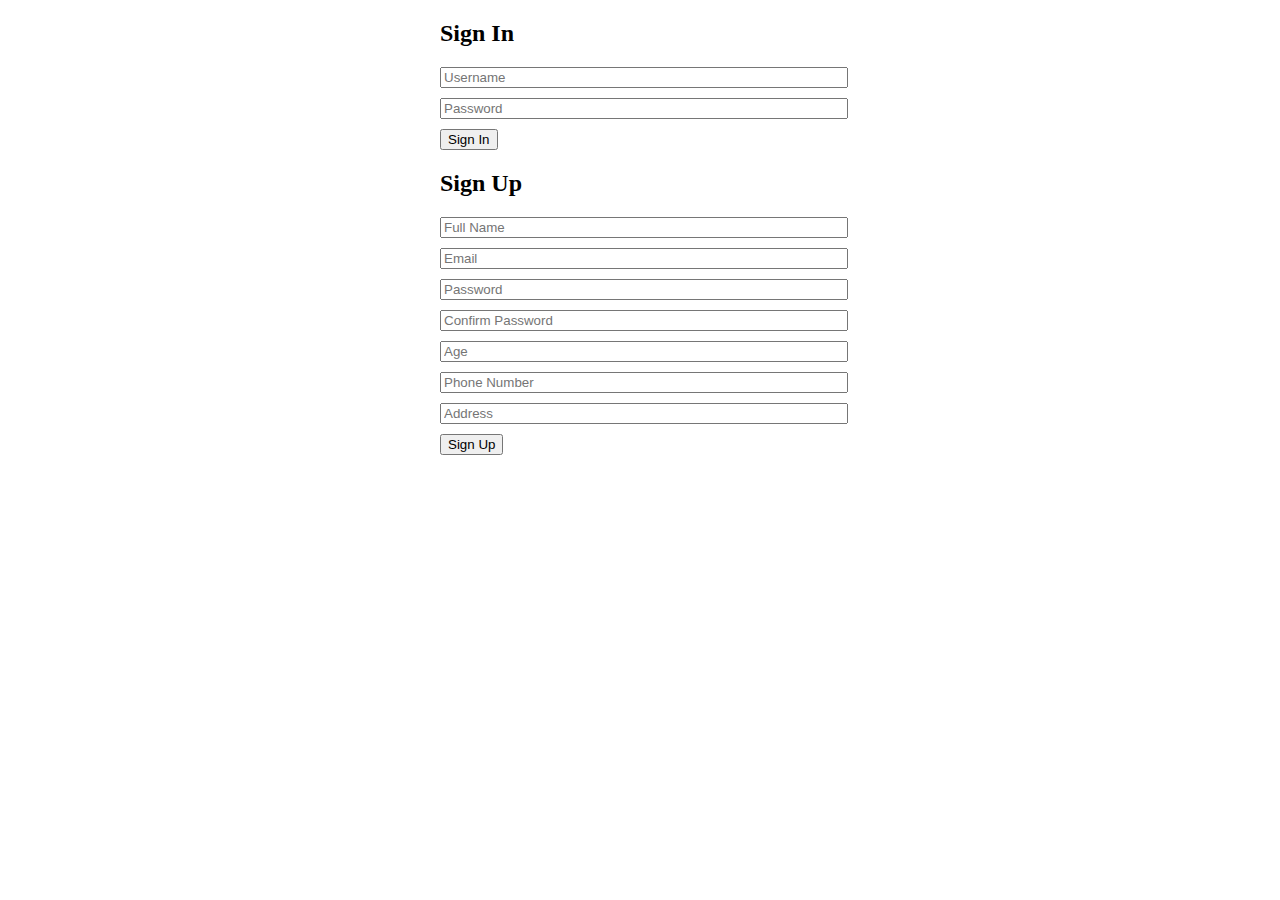
<file: Assignment#4/index.html>
<!DOCTYPE html>
<html lang="en">
<head>
<meta charset="UTF-8">
<meta name="viewport" content="width=device-width, initial-scale=1.0">
<title>Form Validation</title>
<link rel="stylesheet" href="styles.css">
</head>
<body>

<!-- SignIn Form -->
<form id="signInForm">
    <h2>Sign In</h2>
    <input type="text" name="username" placeholder="Username">
    <input type="password" name="password" placeholder="Password">
    <button type="submit">Sign In</button>
</form>

<!-- SignUp Form -->
<form id="signUpForm">
    <h2>Sign Up</h2>
    <input type="text" name="fullname" placeholder="Full Name">
    <input type="email" name="email" placeholder="Email">
    <input type="password" name="password" placeholder="Password">
    <input type="password" name="confirmPassword" placeholder="Confirm Password">
    <input type="text" name="age" placeholder="Age">
    <input type="text" name="phone" placeholder="Phone Number">
    <input type="text" name="address" placeholder="Address">
    <button type="submit">Sign Up</button>
</form>

<script src="https://code.jquery.com/jquery-3.6.0.min.js"></script>
<script src="script.js"></script>
</body>
</html>
</file>
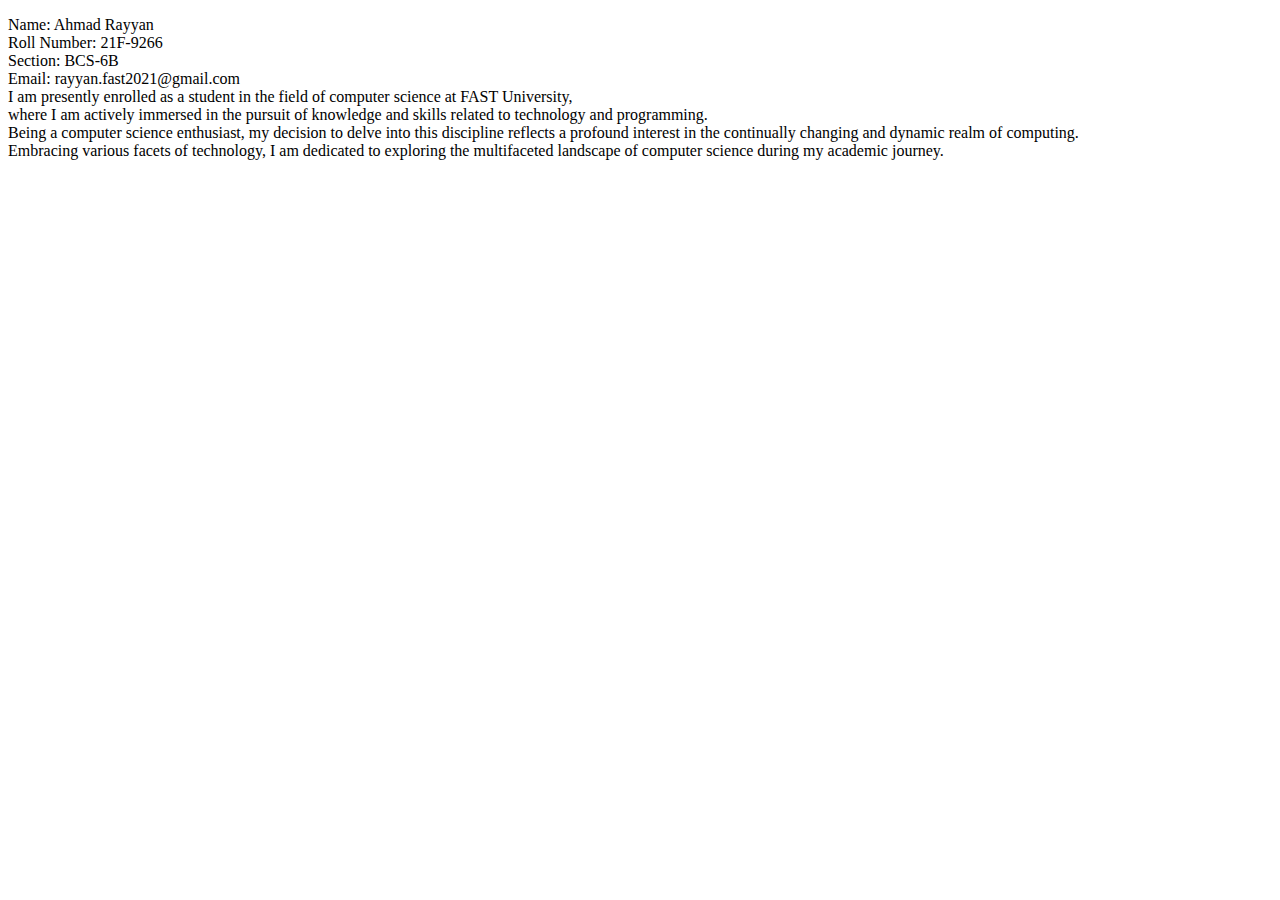
<file: Assignment#1/task1.html>
<!DOCTYPE html>
<html lang="en">
<head>
    <meta charset="UTF-8">
    <meta name="viewport" content="width=device-width, initial-scale=1.0">
    <title>Document</title>
</head>
<body>
    <p>
        Name: Ahmad Rayyan<br>
        Roll Number: 21F-9266<br>
        Section: BCS-6B<br>
        Email: rayyan.fast2021@gmail.com<br>
        I am presently enrolled as a student in the field of computer science at FAST University,<br>
        where I am actively immersed in the pursuit of knowledge and skills related to technology and programming.<br> 
        Being a computer science enthusiast, my decision to delve into this discipline reflects a profound interest in the continually changing and dynamic realm of computing.<br>
        Embracing various facets of technology, I am dedicated to exploring the multifaceted landscape of computer science during my academic journey.</p>
</body>
</html>
</file>
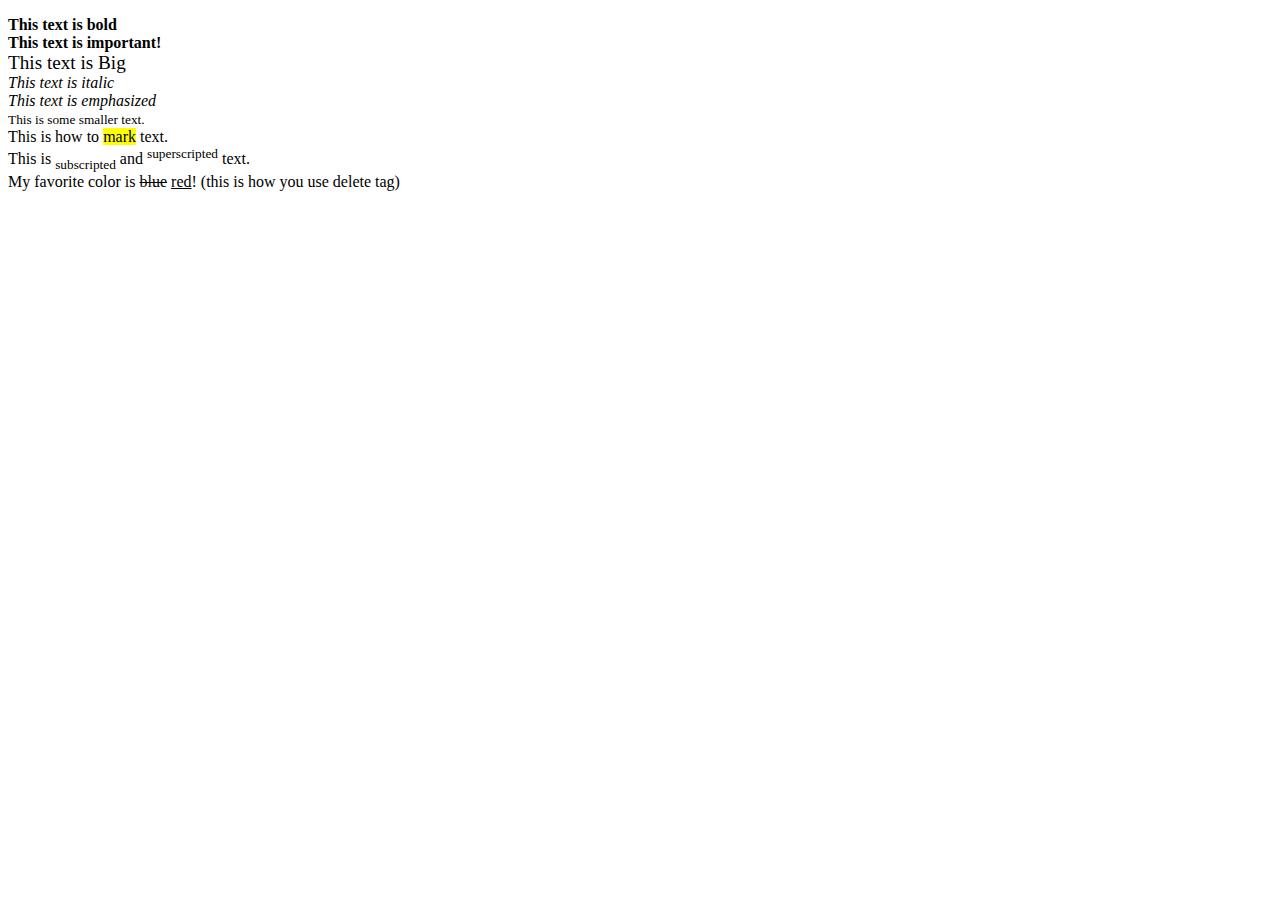
<file: Assignment#1/task2.html>
<!DOCTYPE html>
<html lang="en">
<head>
    <meta charset="UTF-8">
    <meta name="viewport" content="width=device-width, initial-scale=1.0">
    <title>Document</title>
</head>
<body>
    <p>
    <b>This text is bold</b><br>
    <strong>This text is important!</strong><br>
    <big>This text is Big</big><br>
    <i>This text is italic</i><br>
    <em>This text is emphasized</em><br>
    <small>This is some smaller text.</small><br>
    This is how to <mark>mark</mark> text.<br>
    This is <sub>subscripted</sub> and <sup>superscripted</sup> text.<br>
    My favorite color is <del>blue</del> <ins>red</ins>! (this is how you use delete tag) 
    </p>
</body>
</html>
</file>
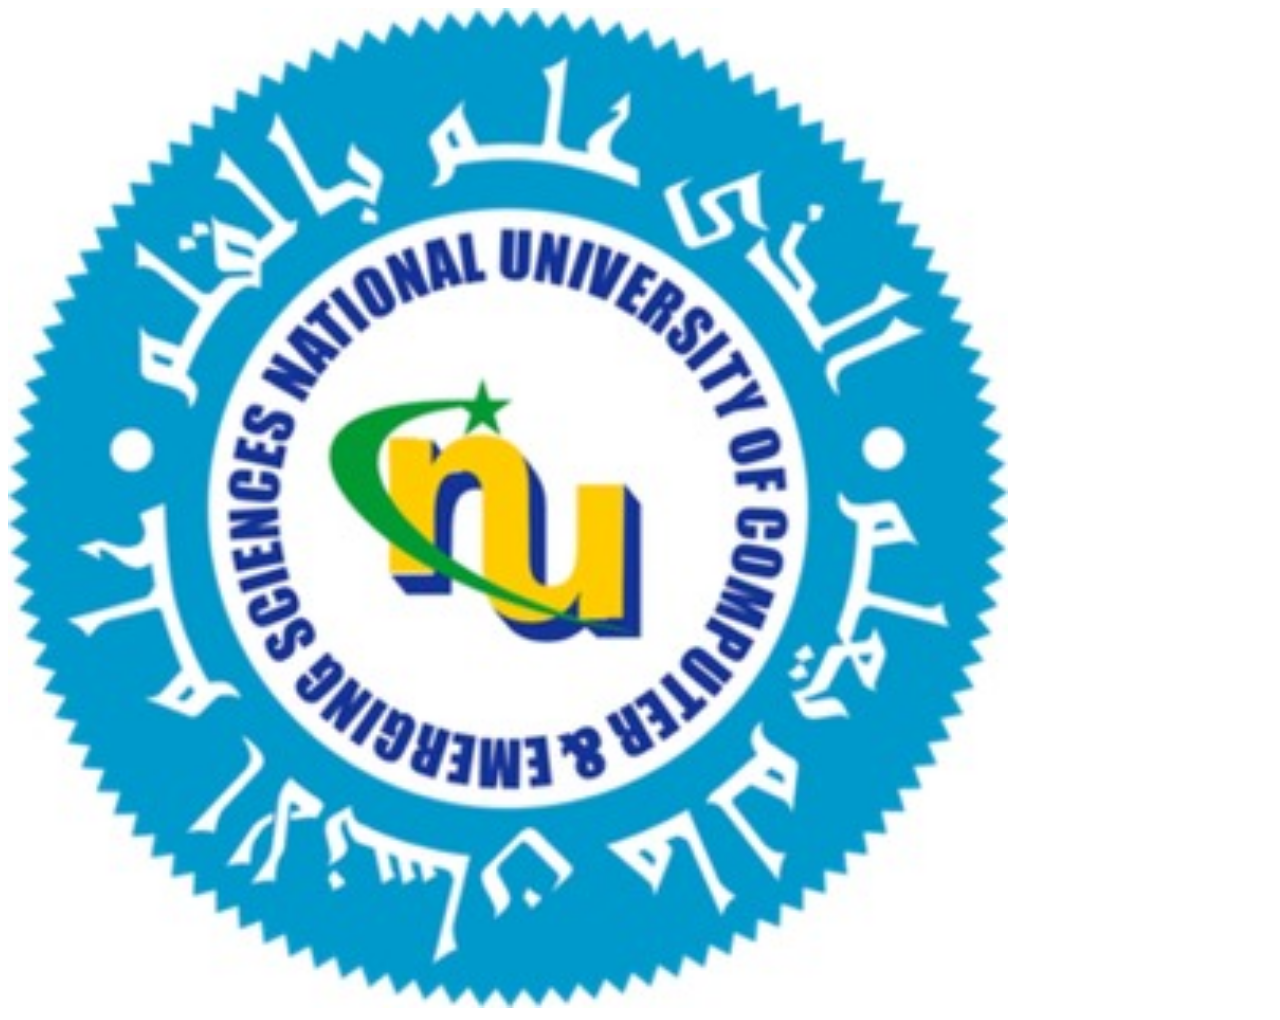
<file: Assignment#1/task3.html>
<!DOCTYPE html>
<html lang="en">
<head>
    <meta charset="UTF-8">
    <meta name="viewport" content="width=device-width, initial-scale=1.0">
    <title>Document</title>
</head>
<body>
    <img src="fast.jpeg" alt="Fast NU" width="1000" height="1000">
</body>
</html>
</file>
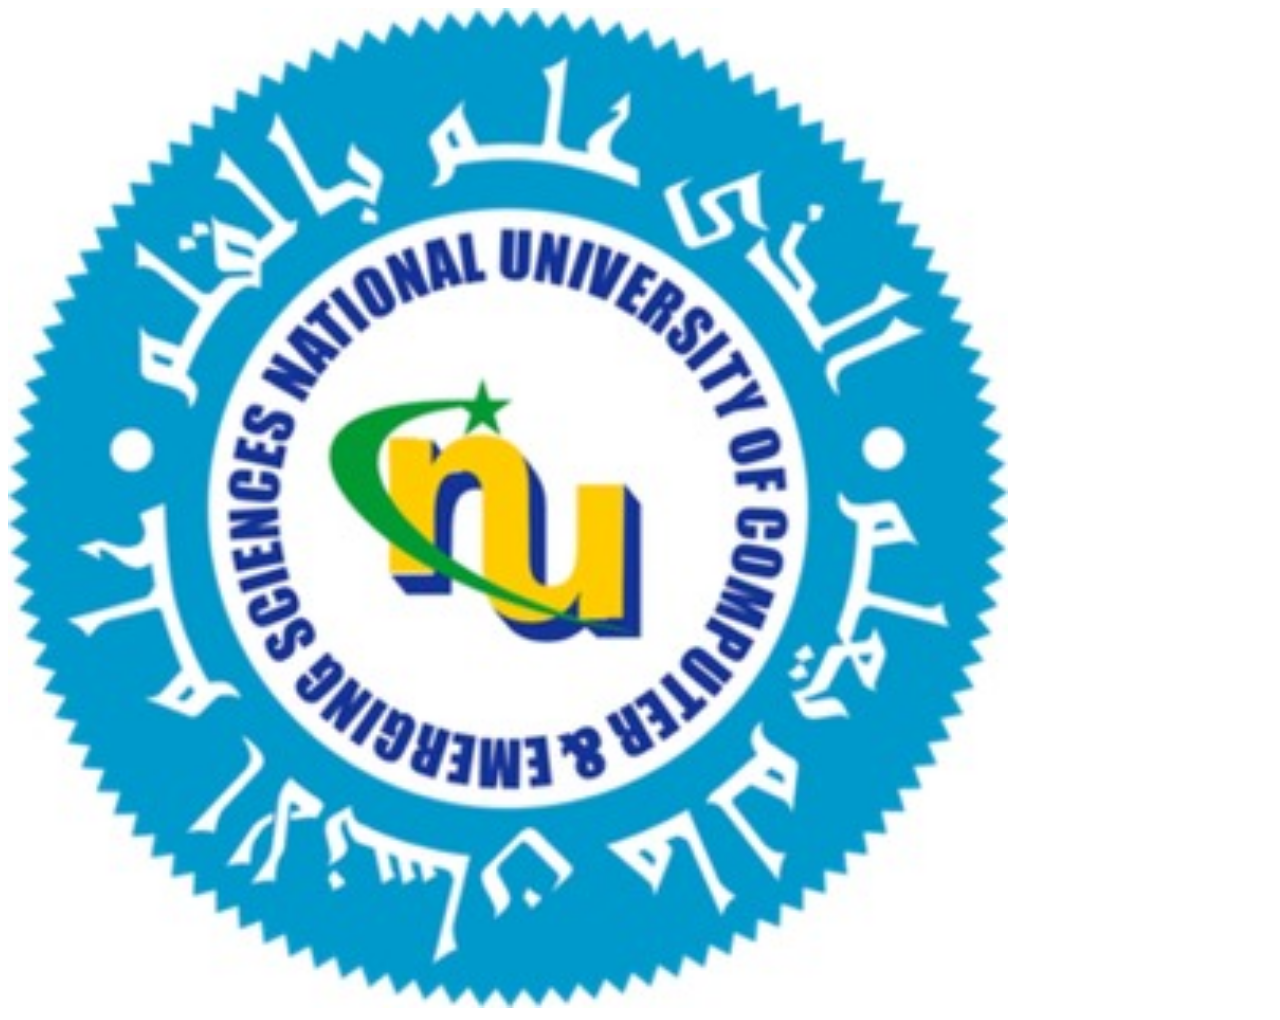
<file: Assignment#1/task4.html>
<!DOCTYPE html>
<html lang="en">
<head>
    <meta charset="UTF-8">
    <meta name="viewport" content="width=device-width, initial-scale=1.0">
    <title>Document</title>
</head>
<body>
    <a href="https://www.nu.edu.pk/" target="_blank">
    <img src="fast.jpeg" alt="Fast NU" width="1000" height="1000">
</a>
</body>
</html>
</file>
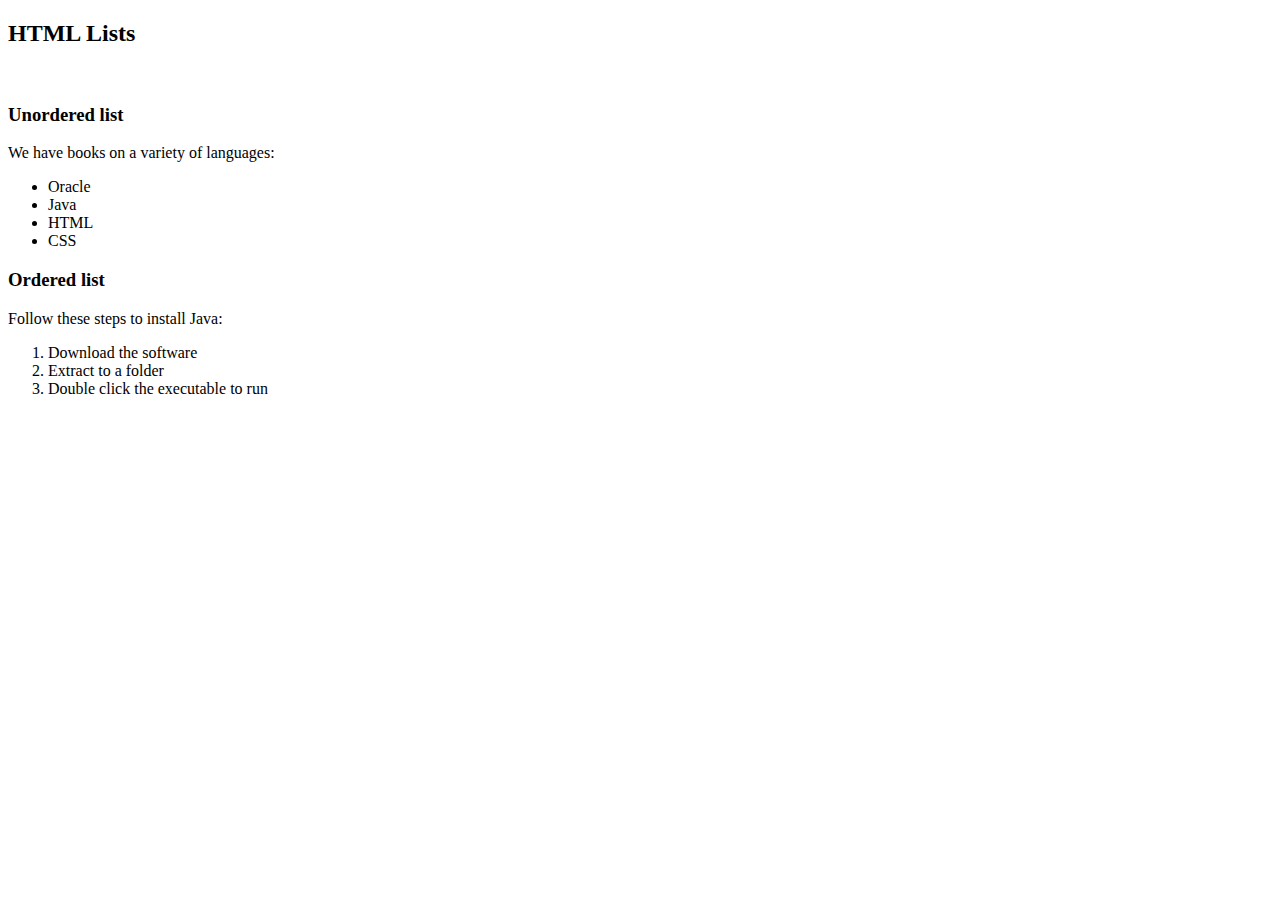
<file: Assignment#1/task5.html>
<!DOCTYPE html>
<html lang="en">
<head>
    <meta charset="UTF-8">
    <meta name="viewport" content="width=device-width, initial-scale=1.0">
    <title>Document</title>
</head>
<body>
    <h2>HTML Lists</h2><br>
    <h3> Unordered list </h3>
We have books on a variety of languages:
    <ul>
        <li>Oracle</li>
        <li>Java</li>
        <li>HTML</li>
        <li>CSS</li>
    </ul>
    <h3> Ordered list </h3>
Follow these steps to install Java:    
    <ol>
        <li>Download the software</li>
        <li>Extract to a folder</li>
        <li>Double click the executable to run</li>
    </ol>
</body>
</html>
</file>
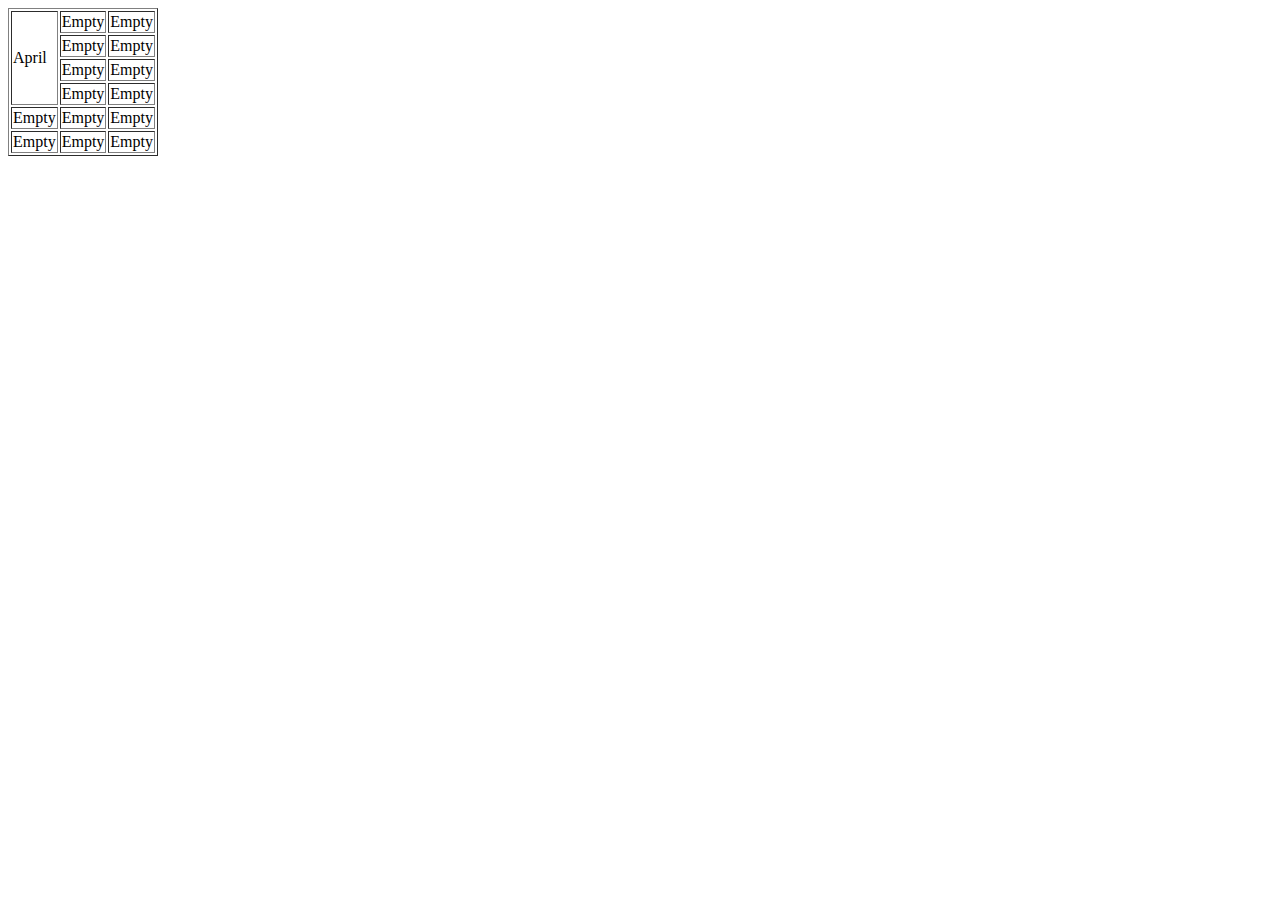
<file: Assignment#1/task6.html>
<!DOCTYPE html>
<html lang="en">
<head>
    <meta charset="UTF-8">
    <meta name="viewport" content="width=device-width, initial-scale=1.0">
    <title>HTML Table </title>
</head>
<body>
    
    <table border="1">
    
        <tr>
            <td rowspan="4">April</td>
            <td>Empty</td>
            <td>Empty</td>
        </tr>
        <tr>
            <td>Empty</td>
            <td>Empty</td>
          
        </tr>
        <tr>
          
            <td>Empty</td>
            <td>Empty</td>
        </tr>
        <tr>
          
            <td>Empty</td>
            <td>Empty</td>
        </tr>
        <tr>
            <td>Empty</td>
            <td>Empty</td>
            <td>Empty</td>
        </tr>
        <tr>
            <td>Empty</td>
            <td>Empty</td>
            <td>Empty</td>
        </tr>
    </table>

</body>
</html>
</file>
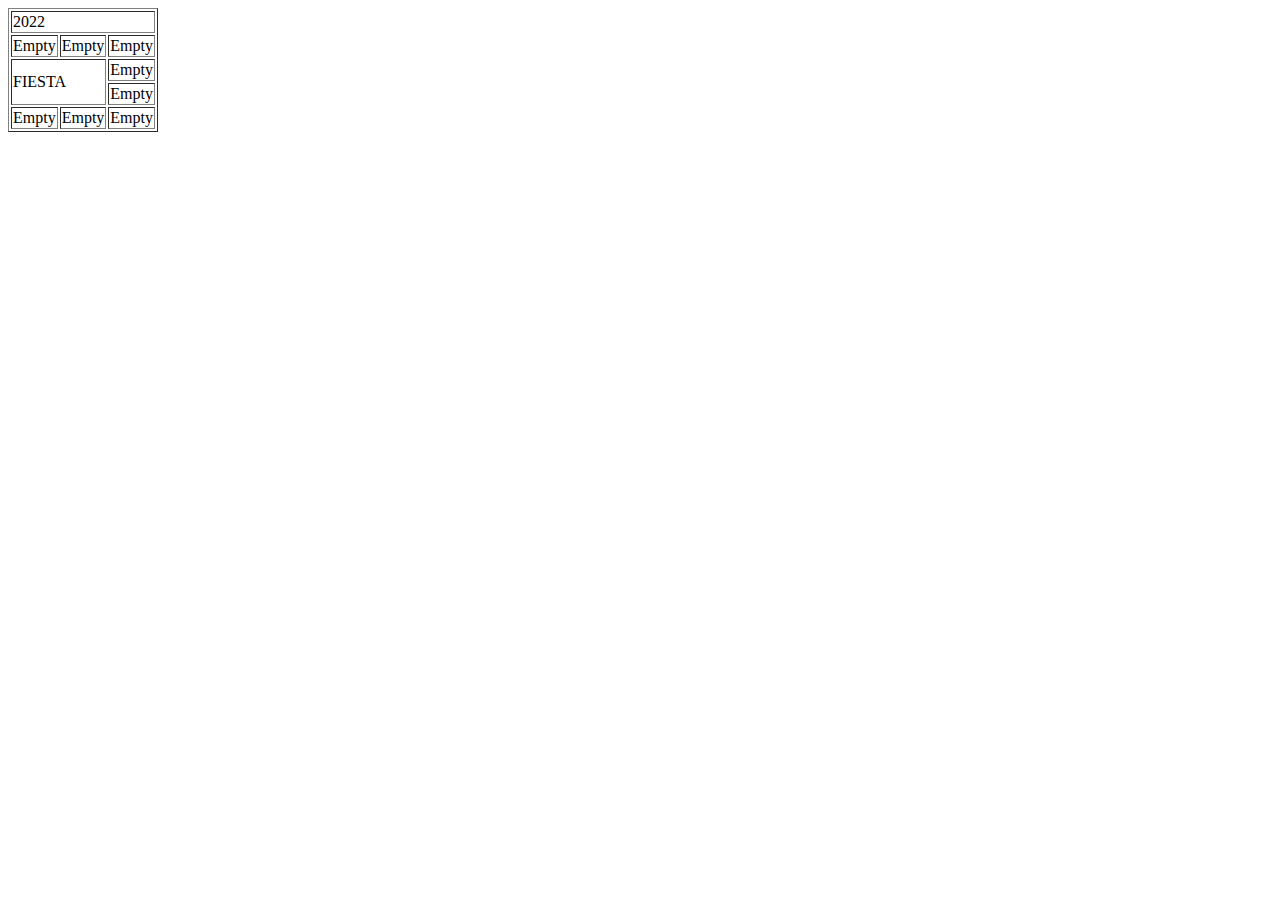
<file: Assignment#1/task7.html>
<!DOCTYPE html>
<html lang="en">
<head>
    <meta charset="UTF-8">
    <meta name="viewport" content="width=device-width, initial-scale=1.0">
    <title>HTML Table </title>
</head>
<body>
    
    <table border="1">
    
        <tr>
            <td colspan="3">2022</td>
         
        </tr>
        <tr>
            <td>Empty</td>
            <td>Empty</td>
            <td>Empty</td>
          
        </tr>
        <tr>
          
            <td rowspan="2" colspan="2">FIESTA</td>
            <td>Empty</td>
        </tr>
        <tr>
          
            <td>Empty</td>
         
        </tr>
        <tr>
            <td>Empty</td>
            <td>Empty</td>
            <td>Empty</td>
        </tr>
      
    </table>

</body>
</html>
</file>
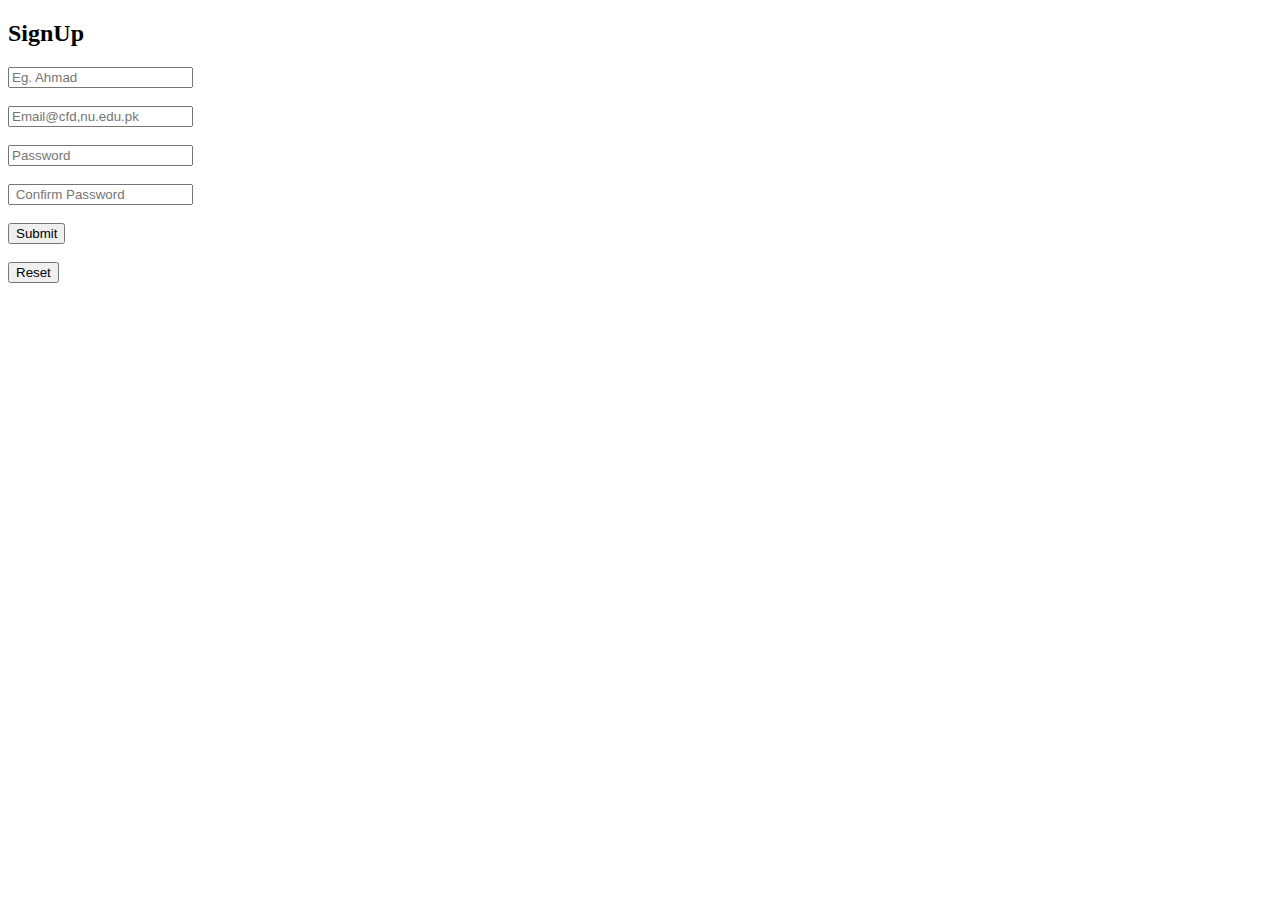
<file: Assignment#1/task8.html>
<!DOCTYPE html>
<html lang="en">
<head>
    <meta charset="UTF-8">
    <meta name="viewport" content="width=device-width, initial-scale=1.0">
    <title>Signup Form</title>
</head>
<body>
    <form>
    <h2 >SignUp</h2>
    <input type="text" id="username" placeholder="Eg. Ahmad" required><br><br> 
    <input type="email" id="email" placeholder="Email@cfd,nu.edu.pk"><br><br>
    <input type="password" id="pass" placeholder="Password" required><br><br>
    <input type="password" id="pass" placeholder=" Confirm Password" required><br><br>
    <input type="submit" value="Submit"><br><br>
    <input type="reset" value="Reset">
    </form>
</body>
</html>
</file>
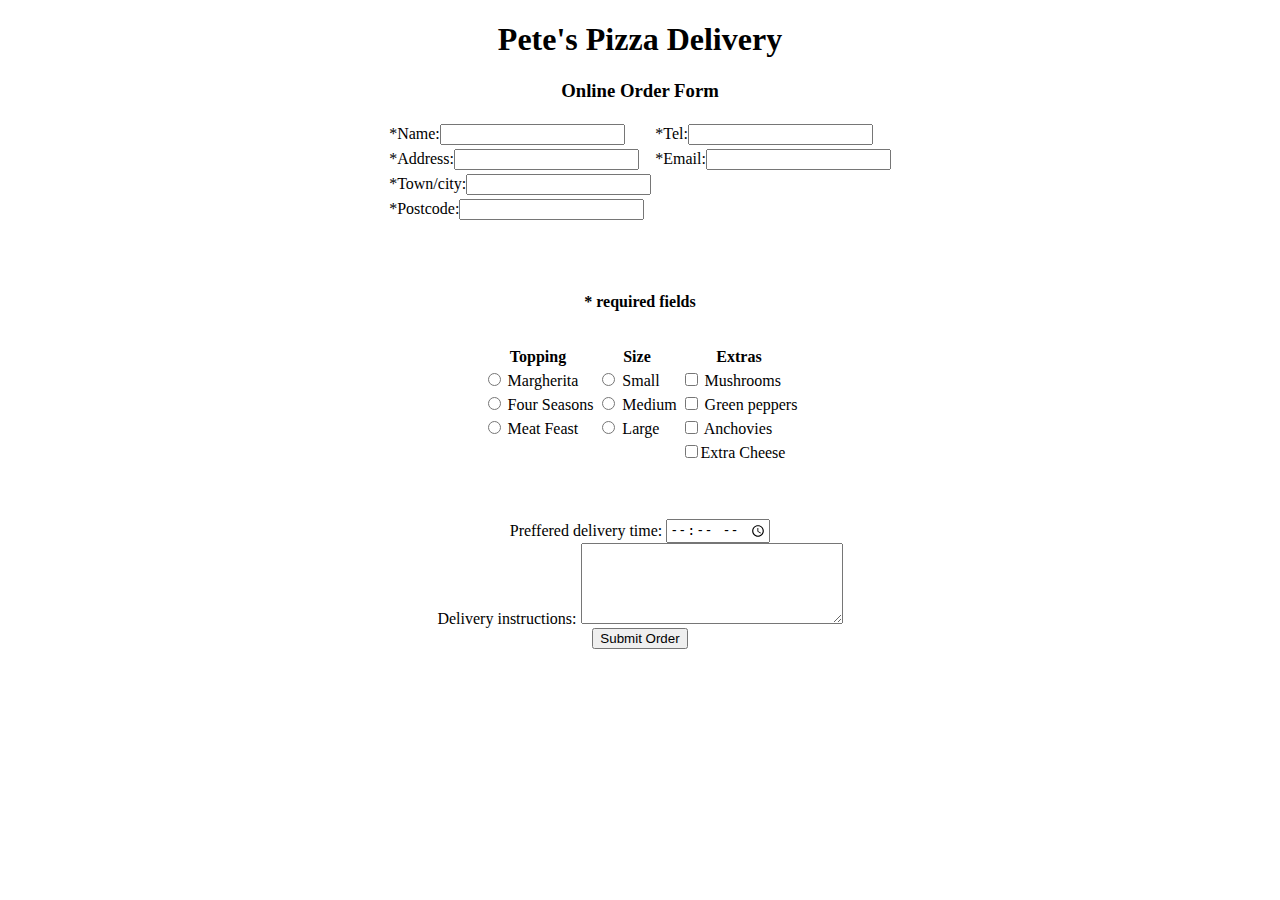
<file: Assignment#1/task9.html>
<!DOCTYPE html>
<html lang="en">
<head>
    <meta charset="UTF-8">
    <meta name="viewport" content="width=device-width, initial-scale=1.0">
    <title>Pete's Pizza Delivery</title>
</head>
<body>
<center>
    <h1><b>Pete's Pizza Delivery</b></h1>
    <h3><b>Online Order Form </b></h3>
</center>
<center>
    <form action="">
        <table>
            <tr><td>*Name:<input type="text" name="name" id="" required></td>
                <td>*Tel:<input type="tel" name="tel" required></td></tr>
            <tr><td>*Address:<input type="text" name="Address" id="" required></td>
                <td>*Email:<input type="email" name="email" id="" required></td></tr>
            <tr><td>*Town/city:<input type="text" name="towncity" id="" required></td></tr>
            <tr><td>*Postcode:<input type="text" name="postcode" id="" required></td></tr>
        </table>
        <form action="">    
        <br><br><br>
        <p><b>* required fields</b></p>
        
        <table>
            <tr>
                <th>Topping</th>
                <th>Size</th>
                <th>Extras</th>
            </tr>
            <br>
            <tr>
                <td><input type="radio"> Margherita </td>
                <td><input type="radio"> Small </td>
                <td><input type="checkbox"> Mushrooms </td>
            </tr>
            <tr>
                <td><input type="radio"> Four Seasons </td>
                <td><input type="radio"> Medium </td>
                <td><input type="checkbox"> Green peppers </td>
            </tr>
            <tr>
                <td><input type="radio"> Meat Feast</td>
                <td><input type="radio"> Large </td>
                <td><input type="checkbox"> Anchovies </td>
            </tr>
            <tr>
                <td></td>
                <td></td>
                <td><input type="checkbox">Extra Cheese</td>
            </tr>
        </table>
        <br><br><br>
        Preffered delivery time: <input type="time" id="time" align="left"><br> 
        Delivery instructions: <textarea rows="5" cols="30"></textarea><br>
        <button>Submit Order</button>
    </form>
</center>
</body>
</html>
</file>
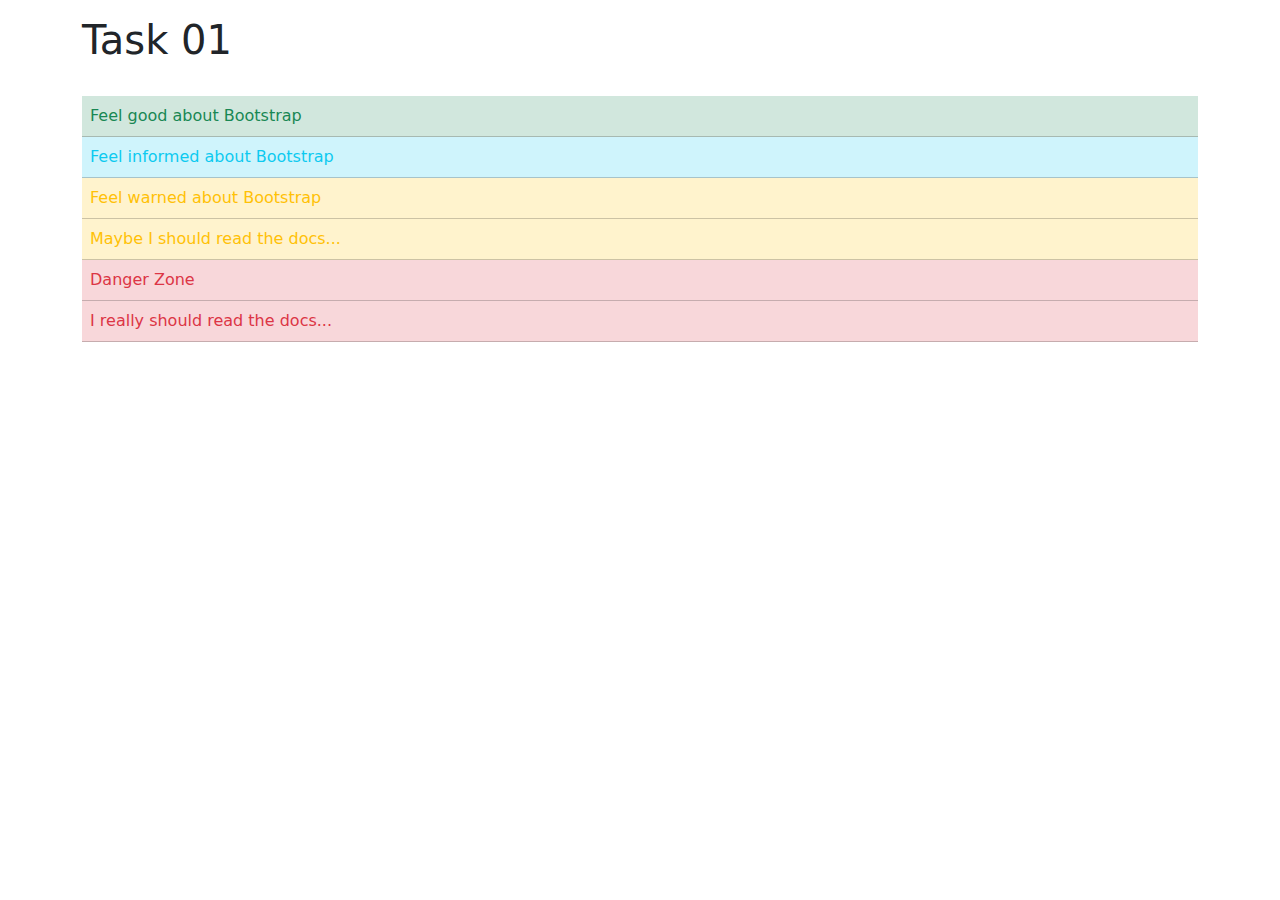
<file: Assignment#3/task01.html>
<!DOCTYPE html>
<html lang="en">
<head>
  <title>Bootstrap Example Task 01</title>
  <meta charset="utf-8">
  <meta name="viewport" content="width=device-width, initial-scale=1">
  <link href="https://cdn.jsdelivr.net/npm/bootstrap@5.3.2/dist/css/bootstrap.min.css" rel="stylesheet">
</head>

<body>
  <div class="container mt-3">
    <h1>Task 01</h1>
    <br>

    <table class="table">
      <tbody>
        <tr class="table-success">
          <td class="text-success">Feel good about Bootstrap</td>
        </tr>
        <tr class="table-info">
          <td class="text-info">Feel informed about Bootstrap</td>
        </tr>
        <tr class="table-warning">
          <td class="text-warning">Feel warned about Bootstrap</td>
        </tr>
        <tr class="table-warning">
          <td class="text-warning">Maybe I should read the docs...</td>
        </tr>
        <tr class="table-danger text-danger">
          <td class=" text-danger">Danger Zone</td>
        </tr>
        <tr class="table-danger">
          <td class=" text-danger">I really should read the docs...</td>
        </tr>
      </tbody>
    </table>
  </div>

</body>
</html>
</file>
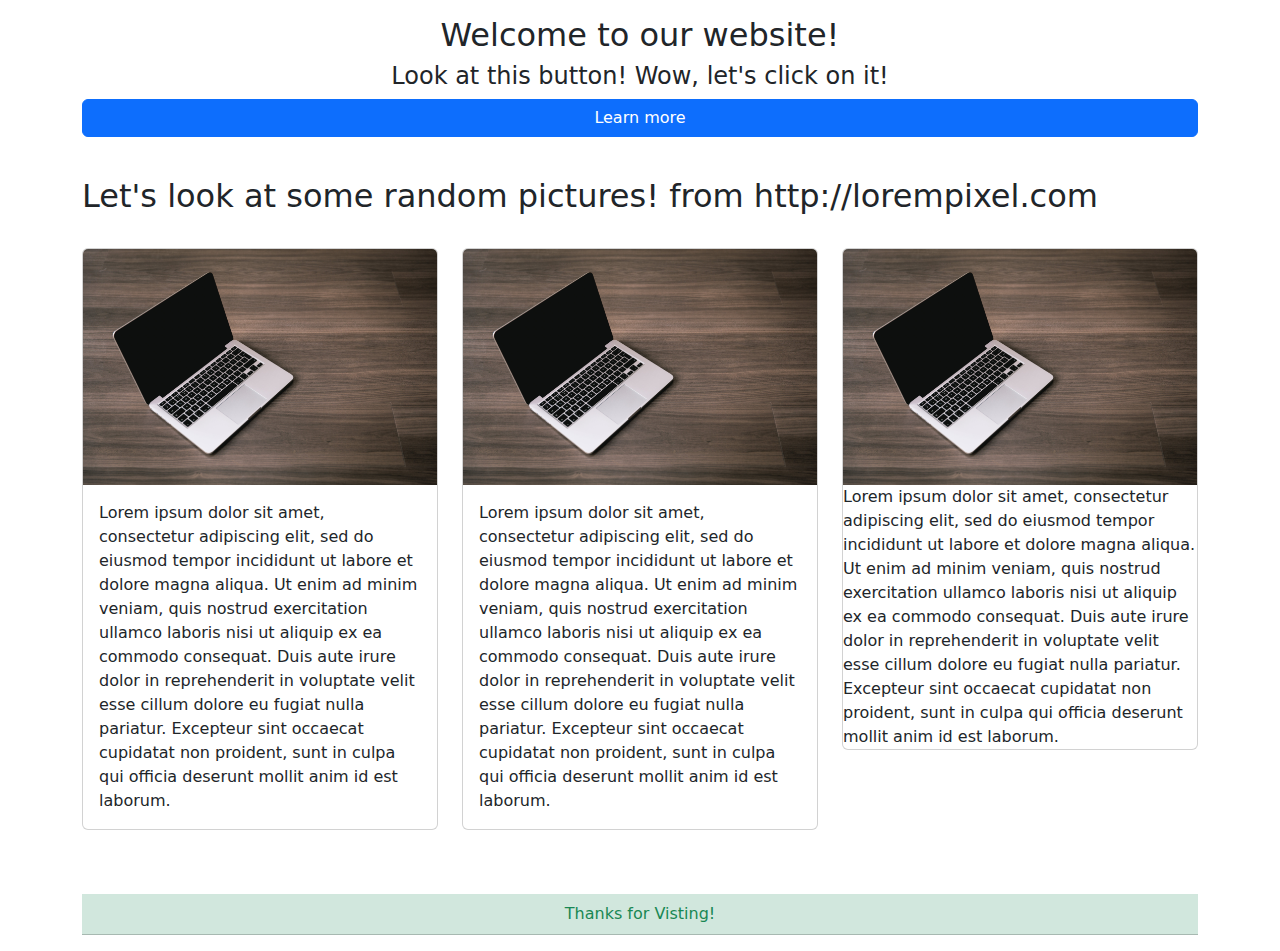
<file: Assignment#3/task02.html>
<!DOCTYPE html>
<html lang="en">
<head>
    <meta charset="UTF-8">
    <meta name="viewport" content="width=device-width, initial-scale=1.0">
    <title>Bootstrap Example Task 02</title>
    <link href="https://cdn.jsdelivr.net/npm/bootstrap@5.3.2/dist/css/bootstrap.min.css" rel="stylesheet">
</head>

<body>
    <div class="container mt-3 text-center">
        <h2>Welcome to our website!</h2>
        <h4>Look at this button! Wow, let's click on it!</h4>
        <div class="d-grid">
            <button type="button" class="btn btn-primary btn-block">Learn more</button>
        </div>
    </div>
    <br>

    <div class="container mt-3">
        <h2>Let's look at some random pictures!<span> from http://lorempixel.com</span></h2>
        <br>

        <div class="row">
            <div class="col-md-4">
                <div class="card">
                    <img class="card-img-top" src="picture1.jpg" alt="Card image cap">
                    <div class="card-body">
                        <p class="card-text">Lorem ipsum dolor sit amet, consectetur adipiscing elit, sed do eiusmod
                            tempor incididunt ut labore et dolore magna aliqua. Ut enim ad minim veniam, quis nostrud
                            exercitation ullamco laboris nisi ut aliquip ex ea commodo consequat. Duis aute irure dolor
                            in reprehenderit in voluptate velit esse cillum dolore eu fugiat nulla pariatur. Excepteur
                            sint occaecat cupidatat non proident, sunt in culpa qui officia deserunt mollit anim id est
                            laborum.</p>
                    </div>
                </div>
            </div>
            <div class="col-md-4">
                <div class="card">
                    <img class="card-img-top" src="picture1.jpg" alt="Card image cap">
                    <div class="card-body">
                        <p class="card-text">Lorem ipsum dolor sit amet, consectetur adipiscing elit, sed do eiusmod
                            tempor incididunt ut labore et dolore magna aliqua. Ut enim ad minim veniam, quis nostrud
                            exercitation ullamco laboris nisi ut aliquip ex ea commodo consequat. Duis aute irure dolor
                            in reprehenderit in voluptate velit esse cillum dolore eu fugiat nulla pariatur. Excepteur
                            sint occaecat cupidatat non proident, sunt in culpa qui officia deserunt mollit anim id est
                            laborum.</p>
                    </div>
                </div>
            </div>
            <div class="col-md-4">
                <div class="card">
                    <img class="card-img-top" src="picture1.jpg" alt="Card image cap">
                    <p class="card-text">Lorem ipsum dolor sit amet, consectetur adipiscing elit, sed do eiusmod tempor
                        incididunt ut labore et dolore magna aliqua. Ut enim ad minim veniam, quis nostrud exercitation
                        ullamco laboris nisi ut aliquip ex ea commodo consequat. Duis aute irure dolor in reprehenderit
                        in voluptate velit esse cillum dolore eu fugiat nulla pariatur. Excepteur sint occaecat
                        cupidatat non proident, sunt in culpa qui officia deserunt mollit anim id est laborum.</p>
                </div>
            </div>
        </div>
    </div>
    </div>
    <br><br>

    <div class="container mt-3">
        <table class="table">
            <tbody>
                <tr class="table-success">
                    <td class="text-success text-center">Thanks for Visting!</td>
                </tr>
    </div>

</body>
</html>
</file>
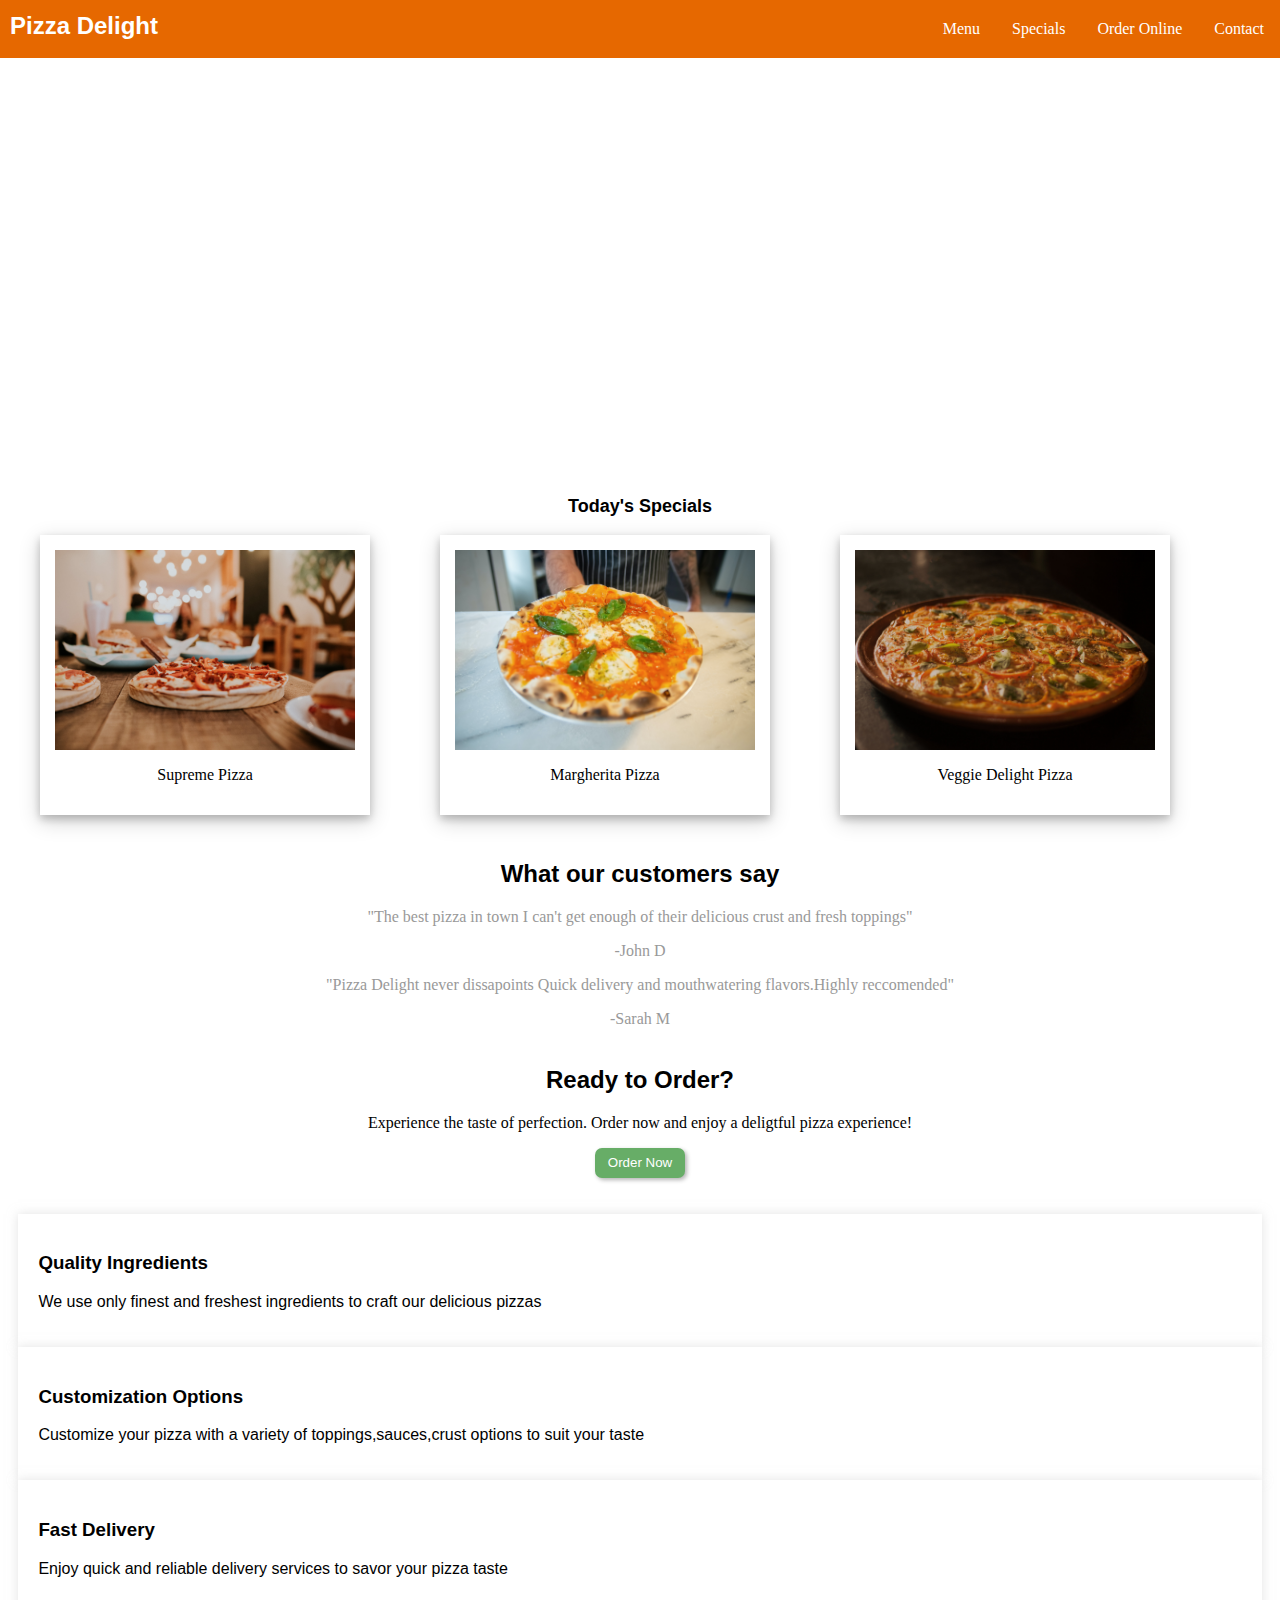
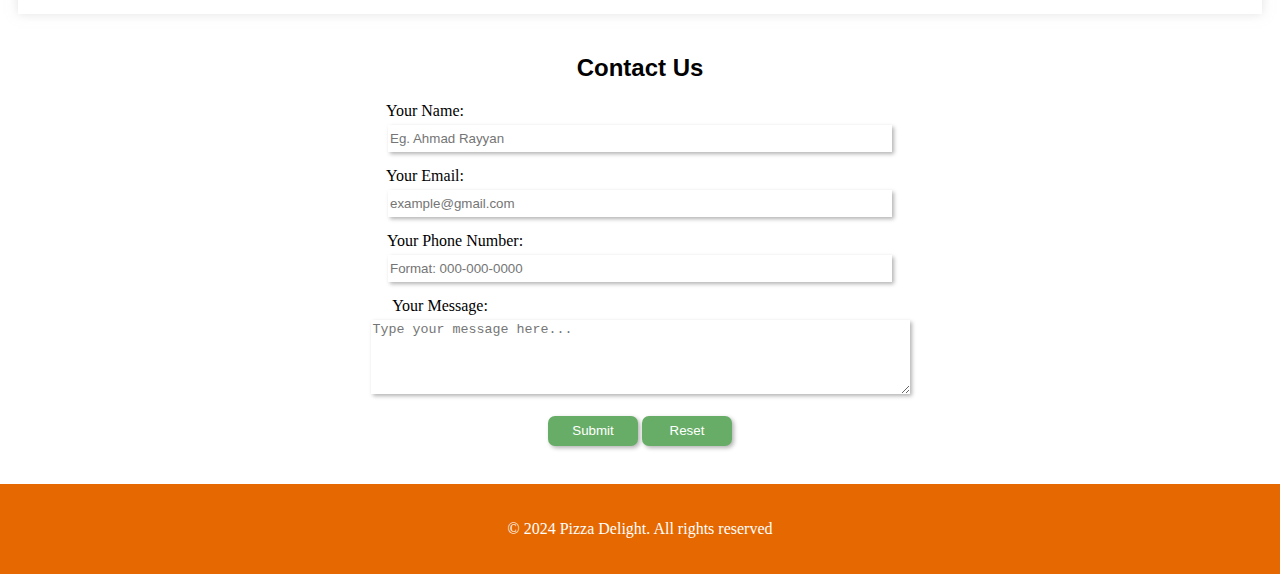
<file: Assignmnet#2/home.html>
<!DOCTYPE html>
<html lang="en">
<head>
<meta charset="UTF-8">
<meta name="viewport" content="width=device-width, initial-scale=1.0">
<link rel="stylesheet" href="home.css">
<title>Pizza Delight</title>
</head>
<body>
<header>
    <nav>
        <h2 id="logo">Pizza Delight</h2>
        <ul>
            <li><a href="#">Contact</a></li>
            <li><a href="#">Order Online</a></li>
            <li><a href="#">Specials</a></li>
            <li><a href="#">Menu</a></li>
        </ul>
    </nav>
</header>
<section class="slider">
    <img src="pizzaslide.jpg" alt="pizza slide 0" class="image" id="image0">
    <img src="pizzaslide1.jpg" alt="pizza slide 1" class="image" id="image1">
    <img src="pizzaslide2.jpg" alt="pizza slide 2" class="image" id="image2">
    <img src="pizzaslide3.jpg" alt="pizza slide 3" class="image" id="image3">
</section>
<br>
    <h3 id="specials">Today's Specials</h3>
<section class="pizza-specials">
<div class="col" id="pizza1">
<img src="Supreme Pizza.jpg" alt="pizza1" id="sup">
<div class="container">
    <p>Supreme Pizza</p>
    </div>
</div>
<div class="col" id="pizza2">
<img src="Margherita Pizza.jpg" alt="pizza2"  id="marg">
<div class="container">
    <p>Margherita Pizza</p>
    </div>
</div>
<div class="col" id="pizza3">
<img src="veggie Pizza.jpg" alt="pizza2" id="vegge" >
<div class="container">
    <p>Veggie Delight Pizza</p>
    </div>
</div>
</section>
<section class="testimonials">
<h2>What our customers say</h2>
<div class="reviews">
<p>"The best pizza in town I can't get enough of their delicious crust and fresh toppings"</p>
<span>-John D</span><br>
<p>"Pizza Delight never dissapoints Quick delivery and mouthwatering flavors.Highly reccomended"</p>
<span>-Sarah M</span>
</div><br>
</section>
<section class="cta">
<h2>Ready to Order?</h2>
<p>Experience the taste of perfection. Order now and enjoy a deligtful pizza experience!</p>
<input type="button" value="Order Now" class="btn">
</section>
<br><br>
<section class="three-columns">
<div class="columns" >
    <h3>Quality Ingredients</h3>
    <p>We use only finest and freshest ingredients to craft our delicious pizzas</p>
</div>
<div class="columns">
    <h3>Customization Options</h3>
    <p>Customize your pizza with a variety of toppings,sauces,crust options to suit your taste </p>
</div>
<div class="columns">
    <h3>
        Fast Delivery 
    </h3>
    <p>Enjoy quick and reliable delivery services to savor your pizza taste</p>
</div>
</section>
<section class="contact-form">
    <form>
        <h2 ><b>Contact Us</h2></b>
       <p class="texts">Your Name:</p>
        <input type="text" id="username" placeholder="Eg. Ahmad Rayyan" 
       required><br>
       <p class="texts">Your Email:</p>
        <input type="email" id="email" placeholder="example@gmail.com"><br>
        <p id="texts">Your Phone Number:</p>
        <input type="tel" id="phone" placeholder="Format: 000-000-0000" maxlength="12"><br>
        <p id="msg">Your Message:</p> 
        <textarea id="message" rows="4" cols="65"placeholder="Type your message here..." required></textarea><br><br>
        <input type="submit" class="btn" value="Submit">
        <input type="reset" class="btn" value="Reset"><br><br>
        </form>
</section>
<footer>
<p> &copy; 2024 Pizza Delight. All rights reserved</p>
</footer>
</body>
</html>
</file>
<file: Assignment#4/styles.css>
/* CSS styles for forms */
form {
    max-width: 400px;
    margin: 20px auto;
}
input {
    display: block;
    width: 100%;
    margin-bottom: 10px;
}
.error {
    color: red;
}
</file>
<file: Assignmnet#2/home.css>
body, ul {
    margin: 0;
    padding: 0;
}
nav {
    background-color: #e66800;  
}
ul {
    margin: 0;
    padding: 0;
    list-style-type: none;
    overflow: hidden;   
}
li {
    float: right;
}
li a {
    display: block;
    color: white;
    padding: 20px 16px;
    text-decoration: none;
}
#logo{
    color: white;
    padding: 0px;
    float: left; 
    margin-top: 12px;
    margin-left: 10px;
}
.slider {
    position: relative;
    width: 100%; 
    height: 400px;
    overflow: hidden;
}
.image {
    position: absolute;
    top: 0;
    left: 0;
    width: 100%; 
    height: 100%;
    object-fit: cover;
    opacity: 0;
    animation: fade 10s infinite; 
}
#image0 {
    animation-delay: 0s;
}
#image1 {
    animation-delay: 3s;
}
#image2 {
    animation-delay: 3s;
}
#image3 {
    animation-delay: 3s; 
}
@keyframes fade {
    0% {
        opacity: 0;
    }
    33.33% {
        opacity: 1;
    }
    66.66% {
        opacity: 1;
    }
    100% {
        opacity: 0;
    }
}
.pizza-specials{
    display: flex;
    justify-content: center;
    align-items: center;
    align-content: center;
    margin-left: 100x;
} 
  div.container {
    text-align: center;
    padding: 0px ;
}
div.col {   
    background-color: white;
    box-shadow: 0 4px 8px 0 rgba(0, 0, 0, 0.2), 0 6px 20px 0 rgba(0, 0, 0, 0.19);
    margin-bottom: 25px;
    align-items: center;
    margin-right: 70px;
    padding: 15px;
}
#specials{
    text-align: center;
    font-family: Arial, Helvetica, sans-serif;
    font-size: large;    
}
#sup,#marg,#vegge
{
    width: 300px; 
    height: 200px; 
    max-width: 100%;
    display: block; 
    margin: 0 auto; 
}
#pizza1:hover {
    transform: rotate(360deg);
    transition: transform 2s;
}
#pizza3:hover {
    transform: rotate(-360deg);
    transition: transform 2s;
}
#pizza2:hover {
    transform: rotateY(180deg);
    transition: transform 2s;    
}
.contact-form{
 align-items: center;
 align-content: center;
 text-align: center;
}
footer{
    text-align: center;
    padding: 20px;
    background-color: #e66800;
    color: white;
}
div.reviews{
    color: #999; 
    font-weight: lighter
}
.testimonials{
    text-align: center;
}
.cta{
    text-align: center;   
}
form { 
    text-align: center;
    padding: 20px;
    align-items: center;
    align-content: center;
}
.texts{
    align-items: left;
    align-self: auto;
    margin-top: 15px;
    margin-bottom: 5px;
    margin-right: 430px;
}
#texts{
    align-items: left;
    align-self: auto;
    margin-top: 15px;
    margin-bottom: 5px;
    margin-right: 370px; 
}
#message{
    box-shadow: 2px 2px 4px rgba(0, 0, 0, 0.3); 
    height: 70px;
    align-self: auto;
    margin-left: 0px; 
    border: none;
}
#username,#email,#phone{
    box-shadow: 2px 2px 4px rgba(0, 0, 0, 0.3); 
    width: 500px;
    height: 25px;
    border: none;
}
.btn{
    background-color: rgb(103, 173, 103);
    width: 90px;
    height: 30px;
    color: white;
    border: none;
    border-radius: 7px; 
    box-shadow: 2px 2px 4px rgba(0, 0, 0, 0.3);    
}
#msg{
    align-items: left;
    align-self: auto;
    margin-top: 15px;
    margin-bottom: 5px;
    margin-left: -400px; 
}
h2{
    font-family: "Arial", sans-serif;
}
.icon-container {
    display: flex;
    justify-content: center;
}
.icon {
    display: flex;
    flex-direction: column;
    align-items: center;
    text-decoration: none;
    margin: 0 10px; 
    color: black; 
}
.icon-img {
    width: 50px;
    height: auto; 
    margin-bottom: 5px; 
}
div.columns{
    background-color: white;
    box-shadow: 0 0 10px rgba(200, 200, 200, 0.5);
    padding: 20px;
    max-width: 94%;
    margin: 0 auto; 
    display: column;
    flex-direction: column;  
    font-family:Arial, Helvetica, sans-serif;
}
</file>
